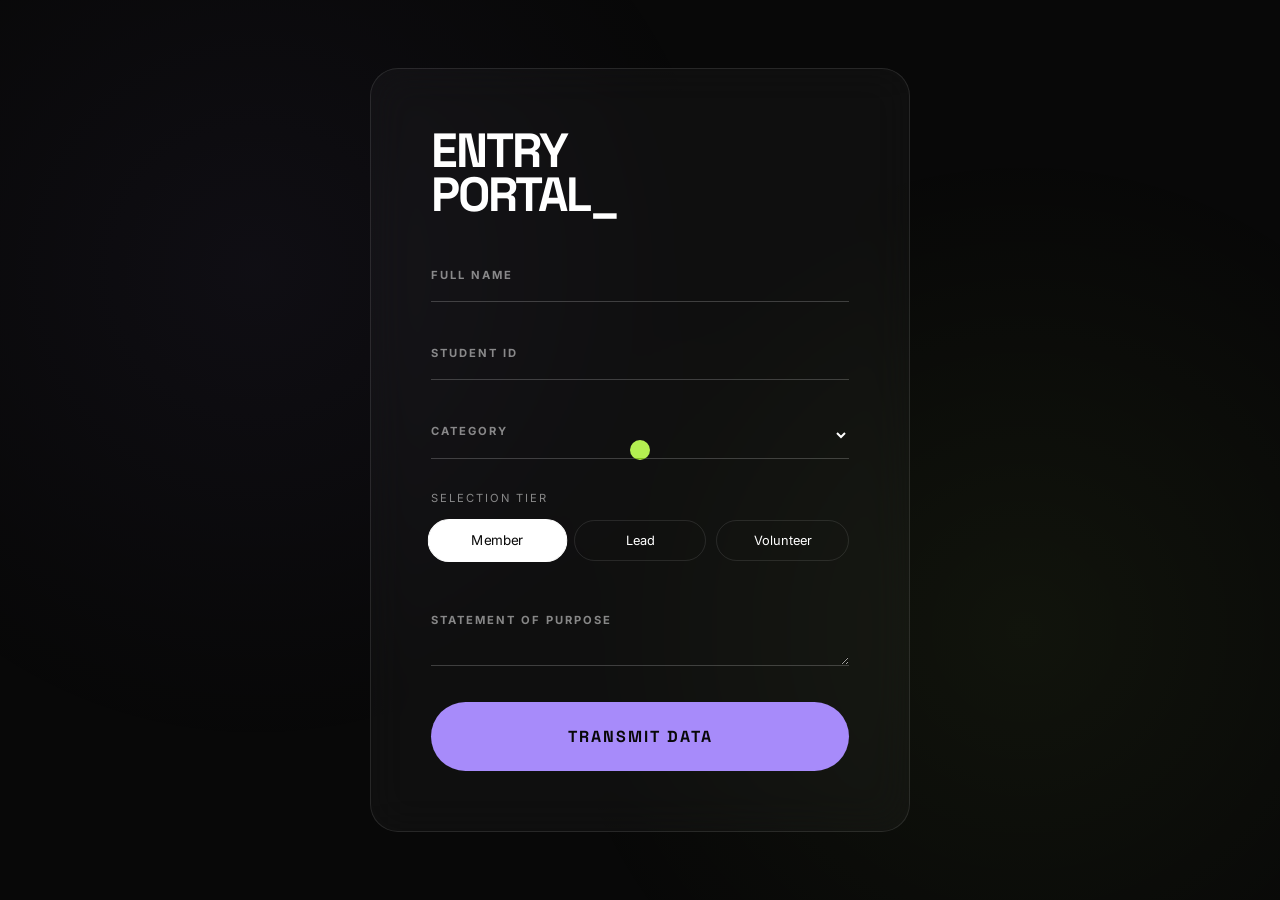
<file: learning/AI.html>
<!DOCTYPE html>
<html lang="en">
<head>
    <meta charset="UTF-8">
    <meta name="viewport" content="width=device-width, initial-scale=1.0">
    <title>Active Theory | Registration</title>
    <link href="https://fonts.googleapis.com/css2?family=Space+Grotesk:wght@300;500;700&family=Inter:wght@300;400&display=swap" rel="stylesheet">
    <style>
        :root {
            --bg-color: #080808;
            --accent-primary: #a78bfa;
            --accent-secondary: #c4ff61;
            --text-main: #ffffff;
            --text-dim: rgba(255, 255, 255, 0.5);
            --glass: rgba(255, 255, 255, 0.03);
            --easing: cubic-bezier(0.2, 0.0, 0, 1.0);
        }

        * {
            box-sizing: border-box;
            cursor: none;
        }

        body {
            margin: 0;
            padding: 0;
            background-color: var(--bg-color);
            color: var(--text-main);
            font-family: 'Inter', sans-serif;
            min-height: 100vh;
            display: flex;
            justify-content: center;
            align-items: center;
            overflow-x: hidden;
        }

        #custom-cursor {
            width: 20px;
            height: 20px;
            background: var(--accent-secondary);
            border-radius: 50%;
            position: fixed;
            pointer-events: none;
            z-index: 9999;
            mix-blend-mode: difference;
            transition: transform 0.1s;
        }

        .background-mesh {
            position: fixed;
            top: 0;
            left: 0;
            width: 100%;
            height: 100%;
            background: 
                radial-gradient(circle at 20% 30%, rgba(167, 139, 250, 0.05) 0%, transparent 40%),
                radial-gradient(circle at 80% 70%, rgba(196, 255, 97, 0.05) 0%, transparent 40%);
            z-index: -1;
        }

        .container {
            width: 100%;
            max-width: 540px;
            padding: 60px;
            background: var(--glass);
            backdrop-filter: blur(20px);
            border-radius: 28px;
            border: 1px solid rgba(255, 255, 255, 0.1);
            position: relative;
            transform: translateY(20px);
            animation: reveal 1.2s var(--easing) forwards;
        }

        @keyframes reveal {
            to { transform: translateY(0); opacity: 1; }
        }

        h1 {
            font-family: 'Space Grotesk', sans-serif;
            font-size: 3rem;
            font-weight: 700;
            margin: 0 0 40px 0;
            letter-spacing: -2px;
            line-height: 0.9;
            text-transform: uppercase;
        }

        .input-group {
            position: relative;
            margin-bottom: 32px;
            overflow: hidden;
        }

        .input-group input, 
        .input-group select, 
        .input-group textarea {
            width: 100%;
            background: transparent;
            border: none;
            border-bottom: 1px solid rgba(255, 255, 255, 0.2);
            padding: 12px 0;
            color: var(--text-main);
            font-size: 1.1rem;
            outline: none;
            transition: border-color 0.4s var(--easing);
        }

        .input-group label {
            position: absolute;
            left: 0;
            top: 12px;
            color: var(--text-dim);
            text-transform: uppercase;
            font-size: 0.7rem;
            font-weight: 700;
            letter-spacing: 2px;
            transition: all 0.4s var(--easing);
            pointer-events: none;
        }

        .input-group input:focus + label,
        .input-group input:not(:placeholder-shown) + label,
        .input-group select:focus + label,
        .input-group select:valid + label,
        .input-group textarea:focus + label,
        .input-group textarea:not(:placeholder-shown) + label {
            top: -12px;
            color: var(--accent-secondary);
            font-size: 0.6rem;
        }

        .input-group .line-draw {
            position: absolute;
            bottom: 0;
            left: 0;
            width: 0;
            height: 2px;
            background: var(--accent-secondary);
            transition: width 0.6s var(--easing);
        }

        .input-group input:focus ~ .line-draw {
            width: 100%;
        }

        .radio-section {
            margin-bottom: 40px;
        }

        .radio-title {
            font-size: 0.7rem;
            text-transform: uppercase;
            letter-spacing: 2px;
            color: var(--text-dim);
            margin-bottom: 15px;
            display: block;
        }

        .radio-group {
            display: flex;
            gap: 10px;
        }

        .radio-option {
            flex: 1;
        }

        .radio-option input {
            display: none;
        }

        .radio-label {
            display: block;
            text-align: center;
            padding: 12px;
            border: 1px solid rgba(255, 255, 255, 0.1);
            border-radius: 40px;
            font-size: 0.8rem;
            transition: all 0.3s var(--easing);
        }

        .radio-option input:checked + .radio-label {
            background: var(--text-main);
            color: var(--bg-color);
            border-color: var(--text-main);
            transform: scale(1.05);
        }

        button {
            width: 100%;
            padding: 24px;
            background: var(--accent-primary);
            color: var(--bg-color);
            border: none;
            border-radius: 100px;
            font-family: 'Space Grotesk', sans-serif;
            font-weight: 700;
            font-size: 1rem;
            text-transform: uppercase;
            letter-spacing: 2px;
            transition: all 0.4s var(--easing);
            position: relative;
            overflow: hidden;
        }

        button:hover {
            transform: scale(1.02);
            background: var(--accent-secondary);
        }

        button:active {
            transform: scale(0.95);
        }

        #success-screen {
            position: absolute;
            inset: 0;
            background: var(--bg-color);
            display: none;
            flex-direction: column;
            justify-content: center;
            align-items: center;
            border-radius: 28px;
            z-index: 10;
        }

        .glitch-text {
            font-family: 'Space Grotesk', sans-serif;
            font-size: 2rem;
            text-transform: uppercase;
            letter-spacing: 10px;
            color: var(--accent-secondary);
            animation: pulse 2s infinite;
        }

        @keyframes pulse {
            0% { opacity: 1; }
            50% { opacity: 0.5; }
            100% { opacity: 1; }
        }

        select option {
            background: #111;
            color: white;
        }
    </style>
</head>
<body>

    <div id="custom-cursor"></div>
    <div class="background-mesh"></div>

    <div class="container">
        <h1>Entry<br>Portal_</h1>
        
        <form id="activeForm">
            <div class="input-group">
                <input type="text" id="name" placeholder=" " required>
                <label>Full Name</label>
                <div class="line-draw"></div>
            </div>

            <div class="input-group">
                <input type="text" id="sid" placeholder=" " required>
                <label>Student ID</label>
                <div class="line-draw"></div>
            </div>

            <div class="input-group">
                <select id="category" required>
                    <option value="" disabled selected hidden></option>
                    <option value="Sports">Sports</option>
                    <option value="Arts">Arts & Culture</option>
                    <option value="Tech">Technology</option>
                    <option value="Service">Community Service</option>
                </select>
                <label>Category</label>
                <div class="line-draw"></div>
            </div>

            <div class="radio-section">
                <span class="radio-title">Selection Tier</span>
                <div class="radio-group">
                    <label class="radio-option">
                        <input type="radio" name="role" value="Member" checked>
                        <span class="radio-label">Member</span>
                    </label>
                    <label class="radio-option">
                        <input type="radio" name="role" value="Lead">
                        <span class="radio-label">Lead</span>
                    </label>
                    <label class="radio-option">
                        <input type="radio" name="role" value="Volunteer">
                        <span class="radio-label">Volunteer</span>
                    </label>
                </div>
            </div>

            <div class="input-group">
                <textarea id="reason" rows="2" placeholder=" " required></textarea>
                <label>Statement of Purpose</label>
                <div class="line-draw"></div>
            </div>

            <button type="submit" id="submitBtn">Transmit Data</button>
        </form>

        <div id="success-screen">
            <div class="glitch-text">TRANSMITTED</div>
            <p style="color: var(--text-dim); margin-top: 20px; font-size: 0.8rem; letter-spacing: 4px;">SYSTEM_SUCCESS_01</p>
        </div>
    </div>

    <script>
        const cursor = document.getElementById('custom-cursor');
        
        document.addEventListener('mousemove', (e) => {
            cursor.style.left = e.clientX + 'px';
            cursor.style.top = e.clientY + 'px';
        });

        document.querySelectorAll('button, input, label, .radio-label, select').forEach(el => {
            el.addEventListener('mouseenter', () => cursor.style.transform = 'scale(3)');
            el.addEventListener('mouseleave', () => cursor.style.transform = 'scale(1)');
        });

        document.getElementById('activeForm').addEventListener('submit', function(e) {
            e.preventDefault();
            const btn = document.getElementById('submitBtn');
            btn.innerHTML = 'UPLOADING...';

            const payload = {
                user: document.getElementById('name').value,
                id: document.getElementById('sid').value,
                cat: document.getElementById('category').value,
                role: document.querySelector('input[name="role"]:checked').value,
                note: document.getElementById('reason').value
            };

            fetch('https://jsonplaceholder.typicode.com/posts', {
                method: 'POST',
                body: JSON.stringify(payload),
                headers: { 'Content-type': 'application/json' }
            })
            .then(res => {
                if(res.ok) {
                    document.getElementById('success-screen').style.display = 'flex';
                }
            })
            .catch(() => {
                btn.innerHTML = 'RETRY TRANSMISSION';
            });
        });
    </script>
</body>
</html>
</file>
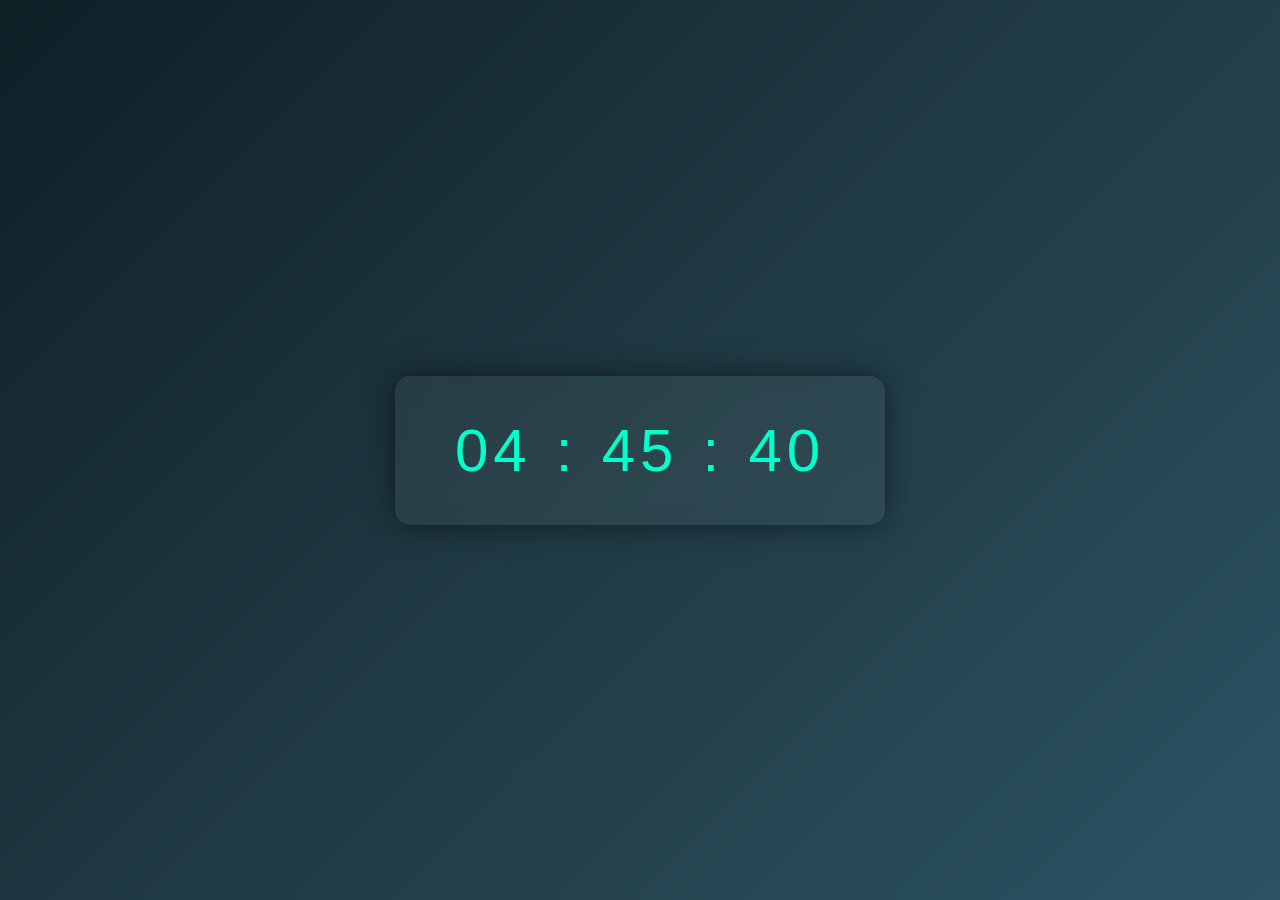
<file: learning/f.html>
<!DOCTYPE html>
<html lang="en">
<head>
  <meta charset="UTF-8">
  <title>Digital Clock</title>
  <link rel="stylesheet" href="fg.css">
  
</head>
<body>

  <div class="clock-container">
    <div class="clock">
      <span id="hours">00</span>
      <span class="colon">:</span>
      <span id="minutes">00</span>
      <span class="colon">:</span>
      <span id="seconds">00</span>
    </div>
  </div>
  <script>function updateClock(){
    const now = new Date();

  let hours = now.getHours();
    let minutes = now.getMinutes();
    let Seconds = now.getSeconds();

    hours = hours < 10 ? "0" + hours: hours;
    minutes = minutes < 10 ? "0" + minutes: minutes;
    Seconds = Seconds < 10 ? "0" + Seconds: Seconds;

    document.getElementById("hours").textContent = hours;
    document.getElementById("minutes").textContent= minutes;
    document.getElementById("seconds").textContent = Seconds;

}
setInterval(updateClock,1000);

updateClock();</script>

</body>
</html>
</file>
<file: learning/fg.css>
* {
    margin: 0;
    padding: 0;
    box-sizing: border-box;
    font-family: 'Segoe UI', sans-serif;
  }
  
  body {
    height: 100vh;
    background: linear-gradient(135deg, #0f2027, #203a43, #2c5364);
    display: flex;
    justify-content: center;
    align-items: center;
  }
  
  .clock-container {
    background: rgba(255, 255, 255, 0.05);
    padding: 40px 60px;
    border-radius: 15px;
    backdrop-filter: blur(10px);
    box-shadow: 0 0 30px rgba(0, 0, 0, 0.5);
  }
  
  .clock {
    font-size: 60px;
    color: #00ffcc;
    letter-spacing: 5px;
    display: flex;
    align-items: center;
  }
  
  .clock span {
    min-width: 70px;
    text-align: center;
  }
  
  .colon {
    animation: blink 1s infinite;
  }
  
  @keyframes blink {
    0%, 100% { opacity: 1; }
    50% { opacity: 0.3; }
  }
</file>
